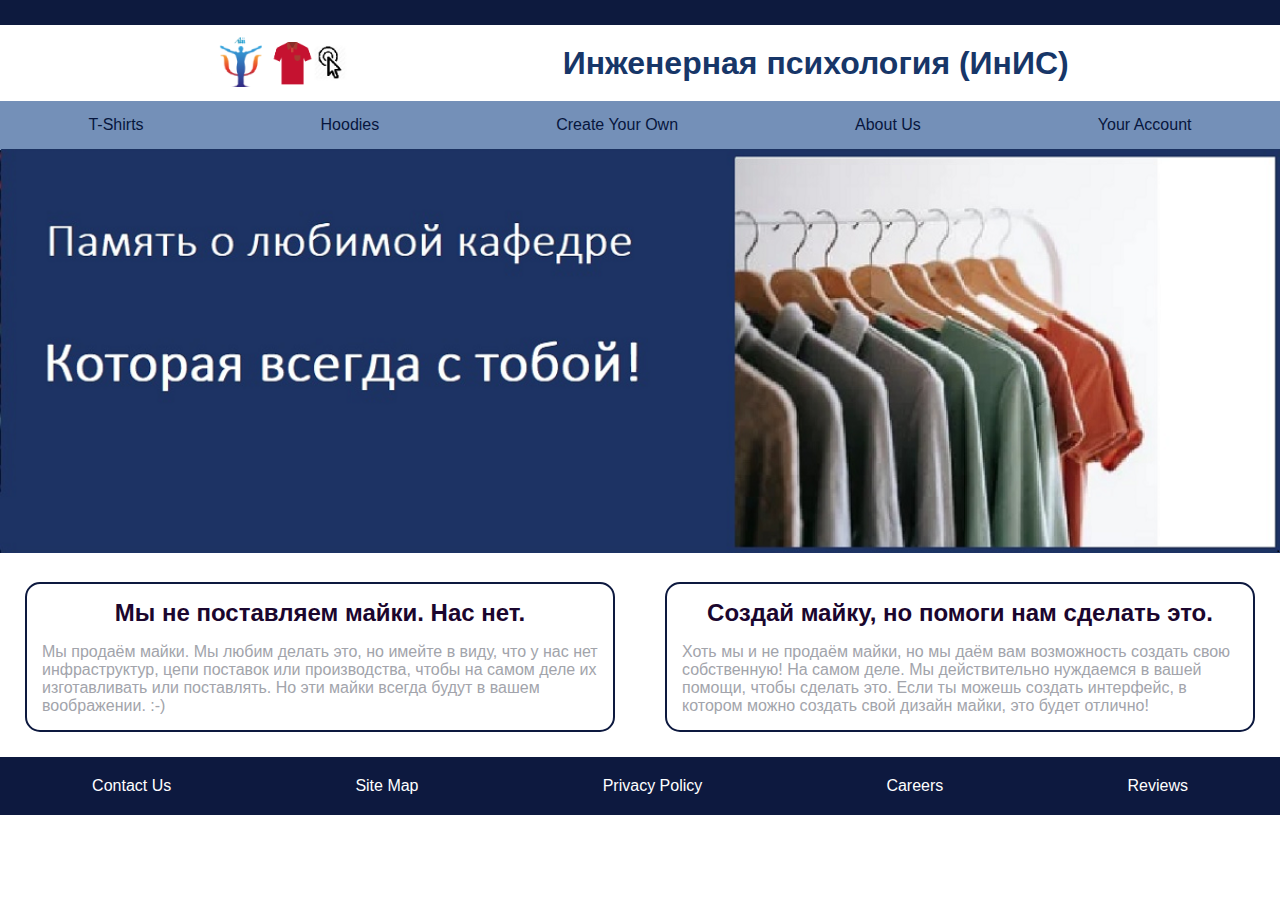
<file: index.html>
<!DOCTYPE html>
<html lang="en">
    <head>
        <meta charset="UTF-8">
        <title>LabWork1 — Home</title>
        <link rel="stylesheet" href="./main.css">
    </head>
    <body>
        <header>
            <img src="./resources/main/logo.png" alt="Logo">
            <h1>Инженерная психология (ИнИС)</h1>
        </header>
        <!-- секция страницы с навигацией на другие страницы -->
        <nav>
            <!-- создание неупорядоченного списка -->
            <ul>
                <li>
                    <!-- Создание ссылок на другие страницы -->
                    <a href="./t-shirts.html">T-Shirts</a>
                </li>
                <li>
                    <a href="./not_implemented.html">Hoodies</a>
                </li>
                <li>
                    <a href="./not_implemented.html">Create Your Own</a>
                </li>
                <li>
                    <a href="./not_implemented.html">About Us</a>
                </li>
                <li>
                    <a href="./not_implemented.html">Your Account</a>
                </li>
            </ul>
        </nav>
        <!-- разделитель контента -->
        <div id="content">
            <img src="./resources/main/home.png" alt="Home">
            <div id="description-block-container">
                <div class="description-block">
                    <h2>Мы не поставляем майки. Нас нет.</h2>
                    <span>Мы продаём майки. Мы любим делать это, но имейте в виду, что у нас нет инфраструктур, цепи
                          поставок или производства, чтобы на самом деле их изготавливать или поставлять. Но эти майки
                          всегда будут в вашем воображении. :-)</span>
                </div>
                <div class="description-block">
                    <h2>Создай майку, но помоги нам сделать это.</h2>
                    <span>Хоть мы и не продаём майки, но мы даём вам возможность создать свою собственную! На самом деле.
                          Мы действительно нуждаемся в вашей помощи, чтобы сделать это. Если ты можешь создать интерфейс,
                          в котором можно создать свой дизайн майки, это будет отлично!</span>
                </div>
            </div>
        </div>
        <footer>
            <ul>
                <li>
                    <a href="./not_implemented.html">Contact Us</a>
                </li>
                <li>
                    <a href="./not_implemented.html">Site Map</a>
                </li>
                <li>
                    <a href="./not_implemented.html">Privacy Policy</a>
                </li>
                <li>
                    <a href="./not_implemented.html">Careers</a>
                </li>
                <li>
                    <a href="./not_implemented.html">Reviews</a>
                </li>
            </ul>
        </footer>
    </body>
</html>
</file>
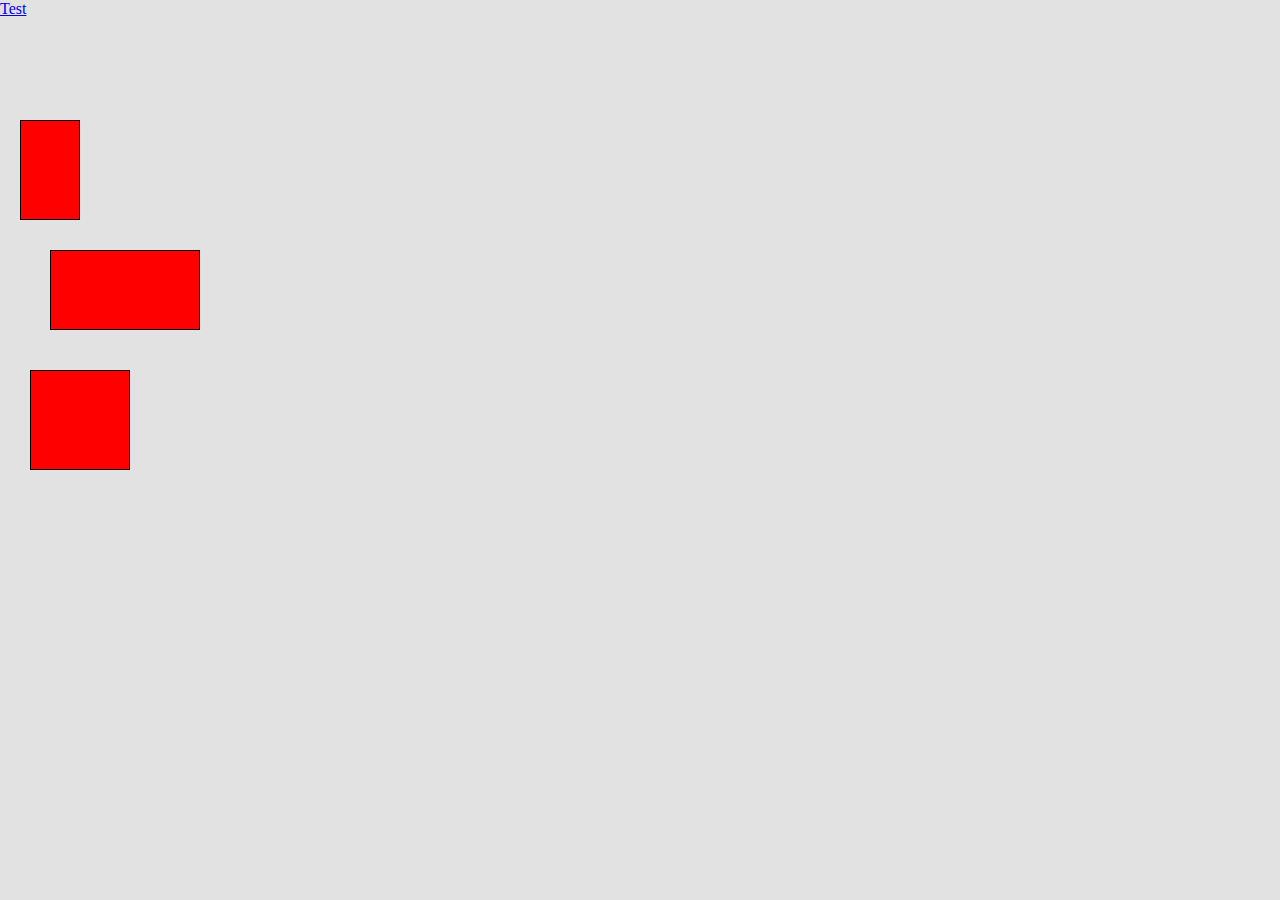
<file: INIS-lab2/index.html>
<!DOCTYPE html>
<html lang="en">
<head>
    <meta charset="UTF-8"/>
    <meta content="width=device-width, user-scalable=no" name="viewport"/>
    <!-- turn off pinch zoom https://stackoverflow.com/questions/37379694/javascript-how-to-stop-pinch-zoom-multi-touch-input-attacks -->
    <link href="inputstyle.css" rel="stylesheet"/>
    <title>HW2 SSUI</title>
</head>
<!-- you should not need to edit this fine for HW2, except to test different numbers of div's-->
<body>
<!-- your code should work for any number of divs -->
<div id="workspace">
    <a href="./../Input-and-Touch-Events.html">Test</a>

    <div class="target" style="top: 120px; left: 20px; width: 60px; height: 100px"></div>

    <div class="target" style="top: 250px; left: 50px; width: 150px; height: 80px"></div>

    <div class="target" style="top: 370px; left: 30px; width: 100px; height: 100px"></div>
</div>

<!-- script -->
<script type="module" src="input.js"></script>
</body>
</html>
</file>
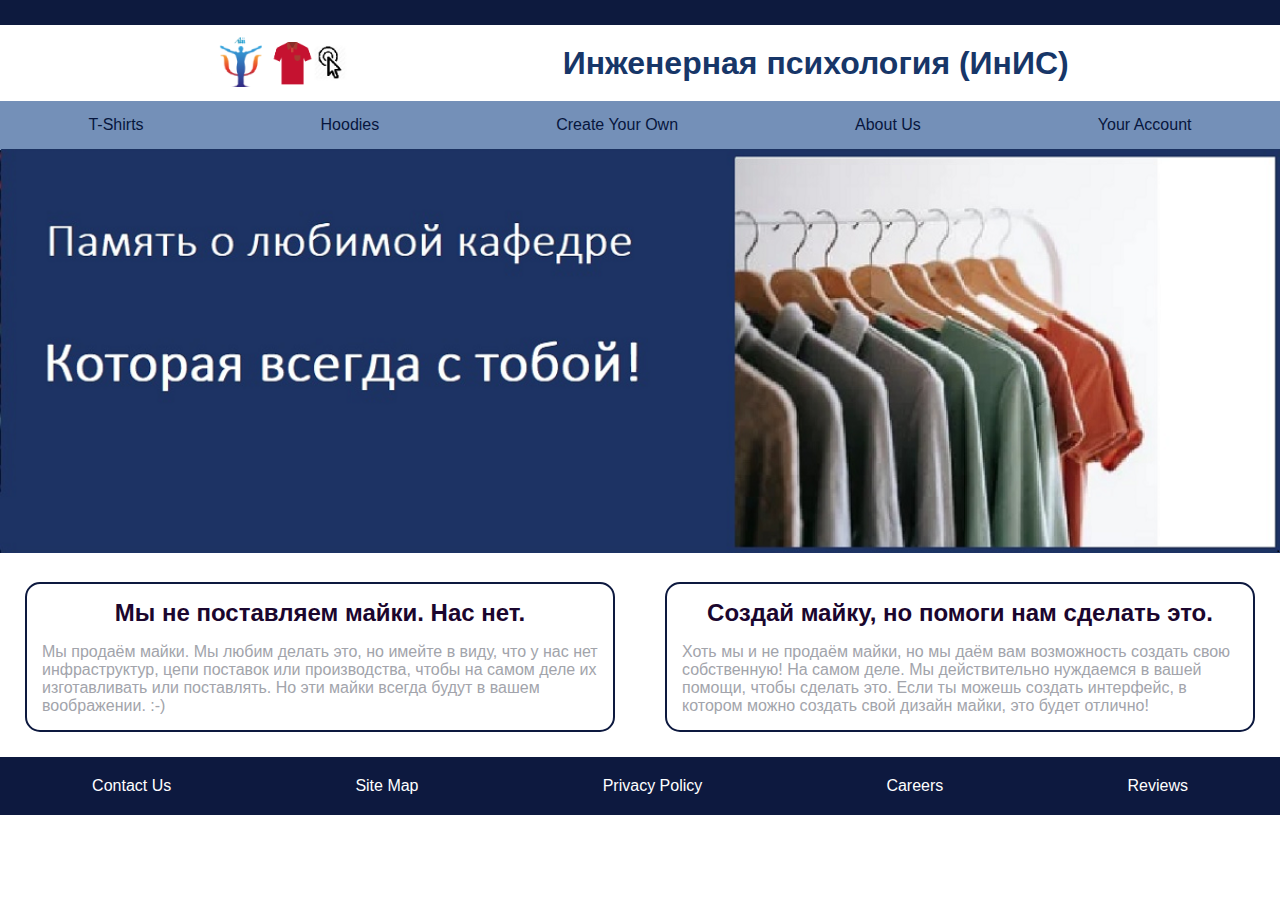
<file: INIS/index.html>
<!DOCTYPE html>
<html lang="en">
    <head>
        <meta charset="UTF-8">
        <title>LabWork1 — Home</title>
        <link rel="stylesheet" href="./main.css">
    </head>
    <body>
        <header>
            <img src="./resources/main/logo.png" alt="Logo">
            <h1>Инженерная психология (ИнИС)</h1>
        </header>
        <nav>
            <ul>
                <li>
                    <a href="./t-shirts.html">T-Shirts</a>
                </li>
                <li>
                    <a href="./not_implemented.html">Hoodies</a>
                </li>
                <li>
                    <a href="./not_implemented.html">Create Your Own</a>
                </li>
                <li>
                    <a href="./not_implemented.html">About Us</a>
                </li>
                <li>
                    <a href="./not_implemented.html">Your Account</a>
                </li>
            </ul>
        </nav>
        <div id="content">
            <img src="./resources/main/home.png" alt="Home">
            <div id="description-block-container">
                <div class="description-block">
                    <h2>Мы не поставляем майки. Нас нет.</h2>
                    <span>Мы продаём майки. Мы любим делать это, но имейте в виду, что у нас нет инфраструктур, цепи
                          поставок или производства, чтобы на самом деле их изготавливать или поставлять. Но эти майки
                          всегда будут в вашем воображении. :-)</span>
                </div>
                <div class="description-block">
                    <h2>Создай майку, но помоги нам сделать это.</h2>
                    <span>Хоть мы и не продаём майки, но мы даём вам возможность создать свою собственную! На самом деле.
                          Мы действительно нуждаемся в вашей помощи, чтобы сделать это. Если ты можешь создать интерфейс,
                          в котором можно создать свой дизайн майки, это будет отлично!</span>
                </div>
            </div>
        </div>
        <footer>
            <ul>
                <li>
                    <a href="./not_implemented.html">Contact Us</a>
                </li>
                <li>
                    <a href="./not_implemented.html">Site Map</a>
                </li>
                <li>
                    <a href="./not_implemented.html">Privacy Policy</a>
                </li>
                <li>
                    <a href="./not_implemented.html">Careers</a>
                </li>
                <li>
                    <a href="./not_implemented.html">Reviews</a>
                </li>
            </ul>
        </footer>
    </body>
</html>
</file>
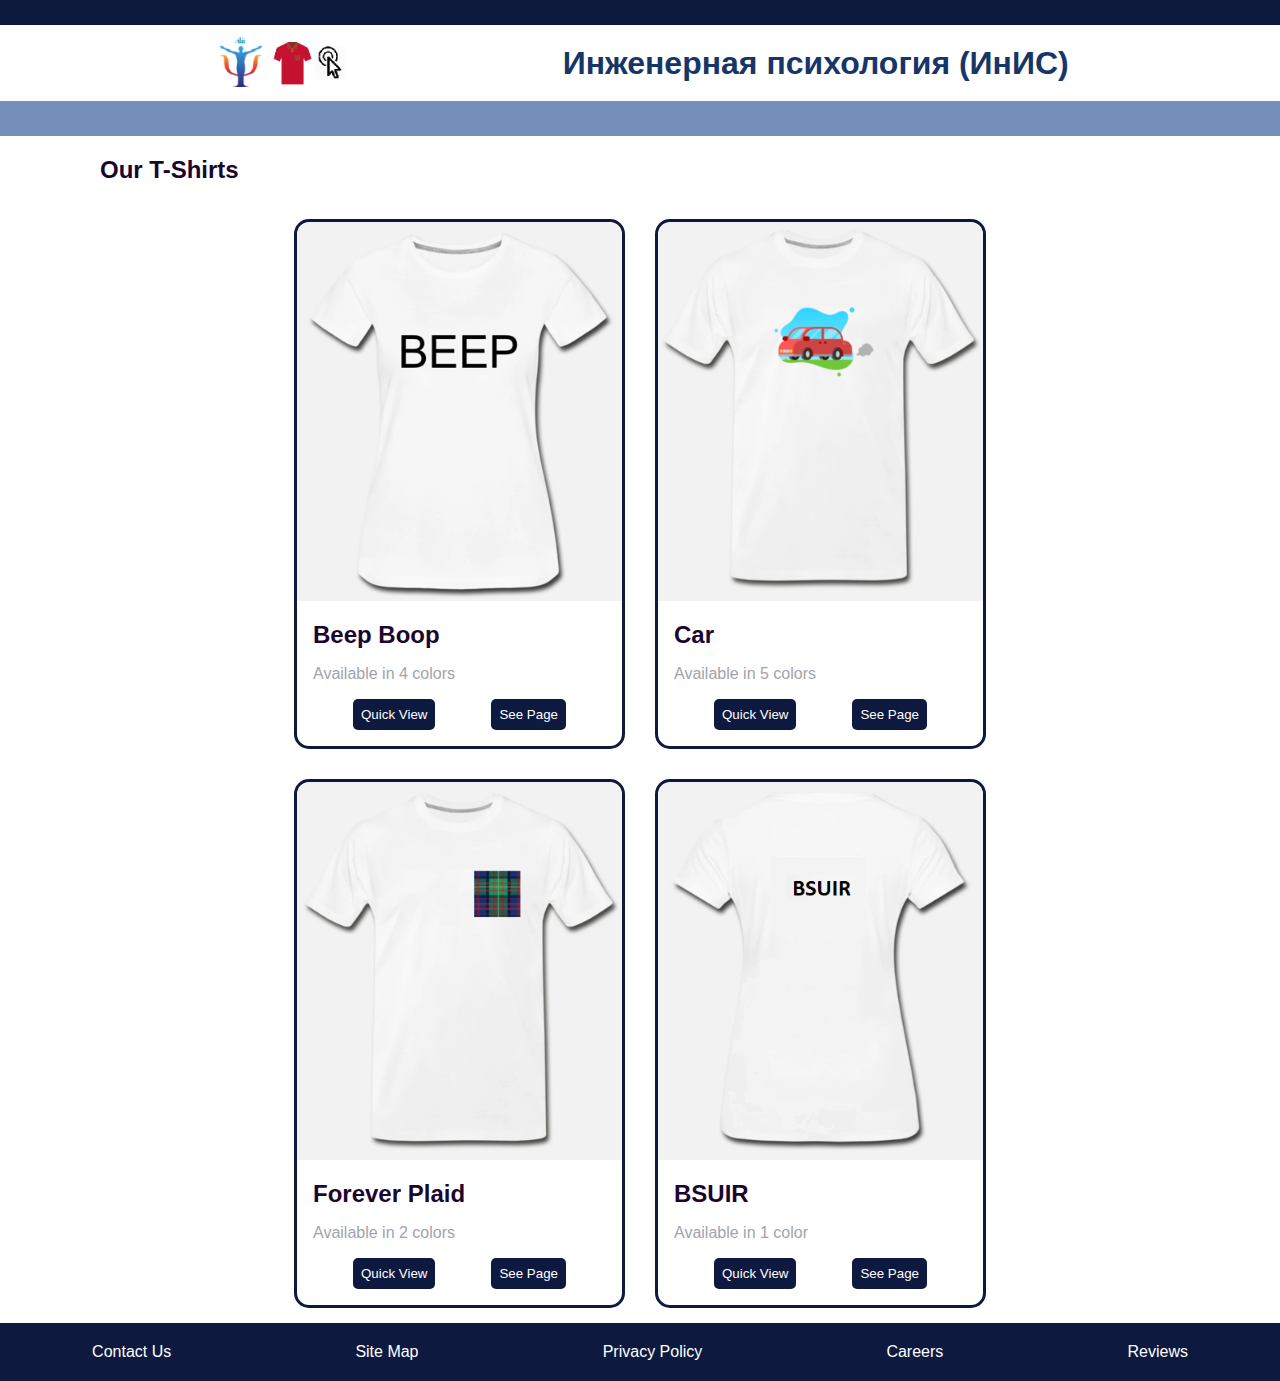
<file: t-shirts.html>
<!DOCTYPE html>
<html lang="en">
    <head>
        <meta charset="UTF-8">
        <title>T-Shirts</title>
        <link rel="stylesheet" href="./main.css">
    </head>
    <body>
        <header>
            <img src="./resources/main/logo.png" alt="Logo" onclick="openMainPage()">
            <h1>Инженерная психология (ИнИС)</h1>
        </header>
        <div id="line"></div>
        <div id="content">
            <div id="compressed">
                <h2>Our T-Shirts</h2>
            </div>
        </div>
        <footer>
            <ul>
                <li>
                    <a href="./not_implemented.html">Contact Us</a>
                </li>
                <li>
                    <a href="./not_implemented.html">Site Map</a>
                </li>
                <li>
                    <a href="./not_implemented.html">Privacy Policy</a>
                </li>
                <li>
                    <a href="./not_implemented.html">Careers</a>
                </li>
                <li>
                    <a href="./not_implemented.html">Reviews</a>
                </li>
            </ul>
        </footer>
        <script src="./main.js"></script>
        <script src="./shirts.js"></script>
        <script src="./t-shirts.js"></script>
    </body>
</html>
</file>
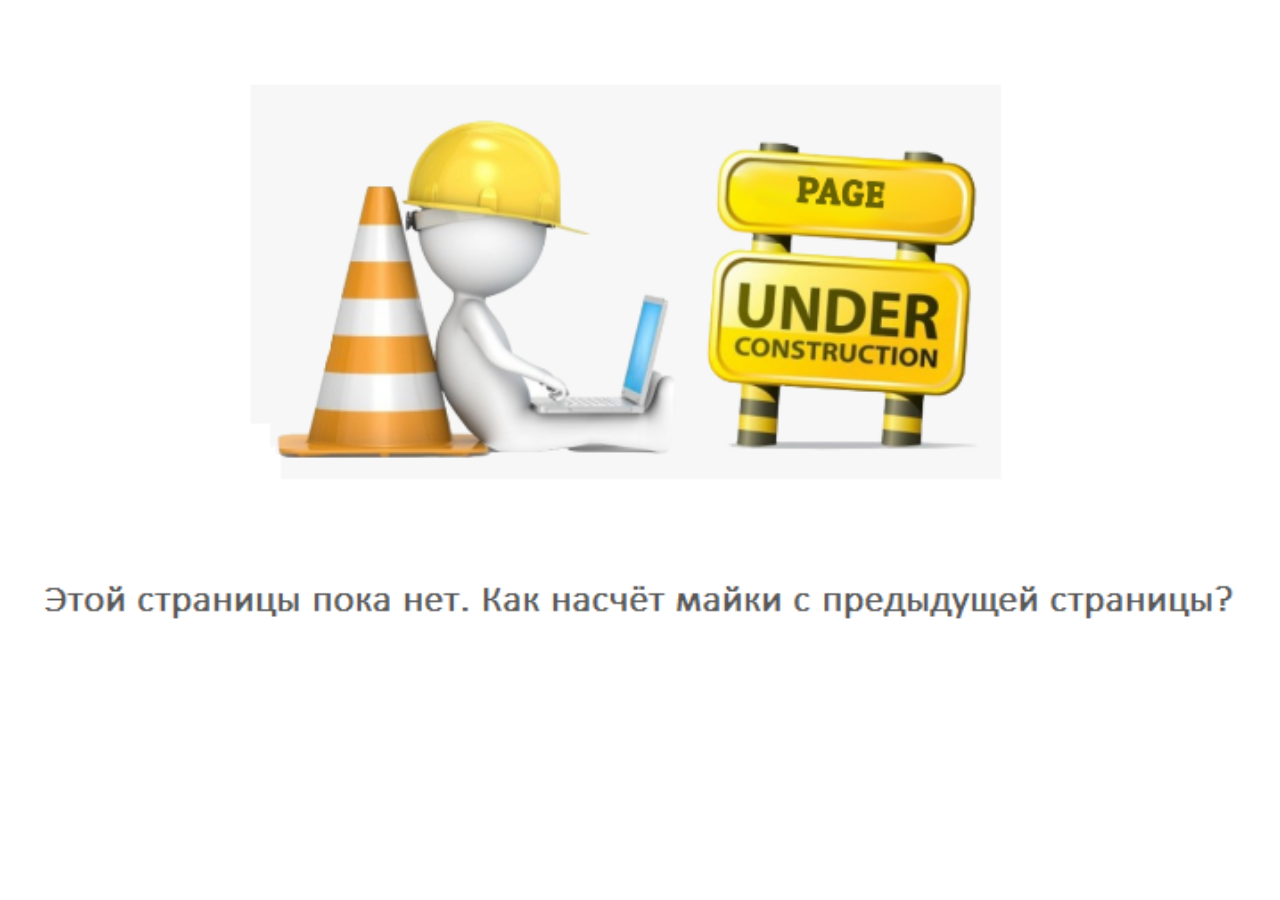
<file: INIS/not_implemented.html>
<!DOCTYPE html>
<html lang="en">
    <head>
        <meta charset="UTF-8">
        <title>Not Implemented</title>
    </head>
    <body>
        <img src="./resources/main/not_implemented.png" alt="Not implemented" style="width: 100%;">
    </body>
</html>
</file>
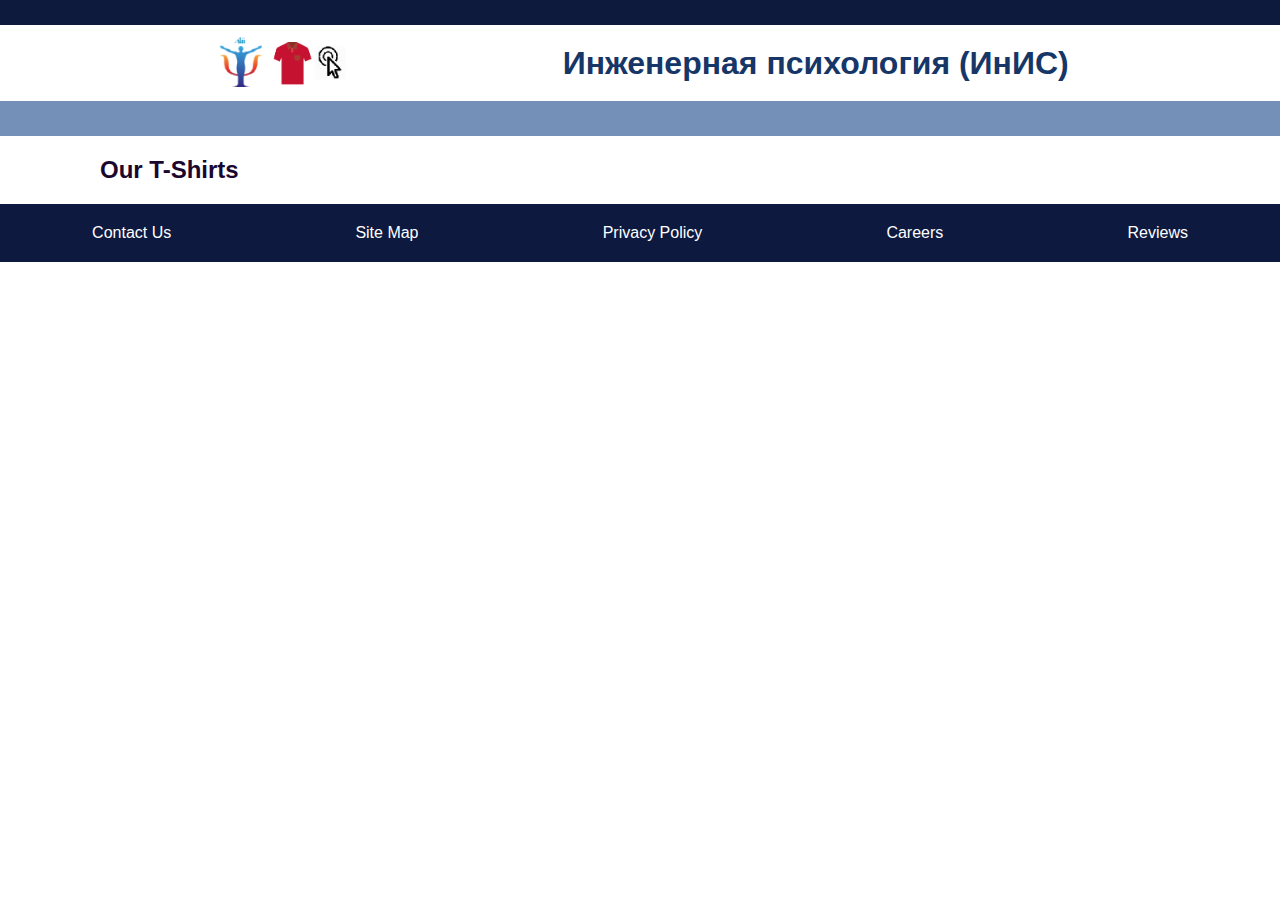
<file: INIS/t-shirts.html>
<!DOCTYPE html>
<html lang="en">
    <head>
        <meta charset="UTF-8">
        <title>T-Shirts</title>
        <link rel="stylesheet" href="./main.css">
    </head>
    <body>
        <header>
            <img src="./resources/main/logo.png" alt="Logo">
            <h1>Инженерная психология (ИнИС)</h1>
        </header>
        <div id="line"></div>
        <div id="content">
            <div id="compressed">
                <h2>Our T-Shirts</h2>
            </div>
        </div>
        <footer>
            <ul>
                <li>
                    <a href="./not_implemented.html">Contact Us</a>
                </li>
                <li>
                    <a href="./not_implemented.html">Site Map</a>
                </li>
                <li>
                    <a href="./not_implemented.html">Privacy Policy</a>
                </li>
                <li>
                    <a href="./not_implemented.html">Careers</a>
                </li>
                <li>
                    <a href="./not_implemented.html">Reviews</a>
                </li>
            </ul>
        </footer>
    </body>
</html>
</file>
<file: main.css>
body {
    margin: 0;
    font-family: sans-serif;
}

ul {
    padding: 0;
    margin: 0;
    list-style-type: none;
    display: flex;
    align-items: center;
}

li {
    min-width: 140px;
    flex-grow: 1;
}

li a {
    display: block;
    text-decoration-line: none;
    text-align: center;
    transition-duration: 200ms;
}

span {
    color: #A2A4AB;
}

header {
    padding: 10px 0;
    border-top: 25px solid #0D1A3E;
    display: flex;
    justify-content: space-evenly;
    align-items: center;
}

header img {
    width: 140px;
}

header img:hover,
button:hover {
    cursor: pointer;
}

header h1 {
    margin: 0;
    color: #173668;
}

nav a {
    padding: 15px 0;
    color: #07163D;
    background-color: #7490B8;
}

nav a:hover {
    color: white;
    background-color: #55698C;
}

#content img {
    width: 100%;
}

#description-block-container {
    display: flex;
    justify-content: space-evenly;
}

.description-block {
    width: 600px;
    padding: 15px;
    margin: 25px;
    border: 2px solid #0D193F;
    border-radius: 15px;
}

.description-block h2 {
    margin: 0 0 16px;
    text-align: center;
    color: #1B062E;
}

footer a {
    color: white;
    background-color: #0D193F;
    padding: 20px 0;
}

footer a:hover {
    background-color: #2C3758;
}

#line {
    height: 35px;
    background-color: #7490B8;
}

#compressed {
    margin: 0 100px;
}

#compressed h2,
#data-block-wrapper h2 {
    color: #1B062E;
}

#card-container {
    display: flex;
    justify-content: center;
    flex-wrap: wrap;
}

.card {
    width: 325px;
    margin: 15px;
    border: 3px solid #0D193F;
    border-radius: 15px;
}

.card img {
    border-radius: 15px 15px 0 0;
}

.card-description {
    margin: 16px;
}

.card-description h2 {
    margin: 16px 0;
}

.button-container {
    display: flex;
    justify-content: space-evenly;
    padding-bottom: 16px;
}

.button-container button,
#control button,
#button-container-side button {
    padding: 8px;
    border-style: none;
    border-radius: 5px;
    font-family: sans-serif;
    color: white;
    background-color: #0D193F;
}

.button-container button:hover,
#control button:hover,
#button-container-side button:hover {
    background-color: #2C3758;
    transition-duration: 200ms;
}

#quick-view-container {
    padding: 10px 100px;
    margin-bottom: 5px;
    display: flex;
    flex-wrap: wrap;
    background-color: #7490B8;
}

#quick-view-container img {
    width: 200px;
}

.card-shirt {
    margin: 5px;
    display: inline-flex;
}

#wrapper {
    padding: 30px 20px;
    display: flex;
    flex-direction: column;
    justify-content: space-between;
}

#wrapper span,
#info > span {
    display: block;
    margin-bottom: 8px;
    color: #1B062E;
}

.card-description span,
#wrapper span:nth-child(2),
#info span:nth-child(2) {
    font-size: 16px;
}

#info > span:first-child {
    font-size: 24px;
}

#info span:nth-child(2) {
    margin-bottom: 50px;
}

#data-block-wrapper {
    margin: 75px 200px;
}

#data-block {
    display: flex;
}

#data-block img {
    width: 300px;
    max-height: 350px;
}

#info {
    margin: 10px 0 10px 30px;
}

#data-block-side,
#data-block-color {
    display: flex;
    align-items: center;
    margin-bottom: 10px;
}

#data-block-side span,
#data-block-color span {
    margin-right: 5px;
    font-size: 16px;
}

#button-container-side button,
#button-container-color button {
    margin: 5px;
    font-family: sans-serif;
}

#button-container-color button {
    padding: 8px;
    border: 2px solid #0D193F;
    border-radius: 5px;
}

.active:hover {
    color: white;
    transition-duration: 200ms;
}
</file>
<file: INIS-lab2/inputstyle.css>
html {
    touch-action: none;

    -moz-user-select: none;
    -khtml-user-select: none;
    -webkit-user-select: none;
    user-select: none;
}

body {
    margin: 0;
    touch-action: none;
}

#workspace {
    width: 100vw;
    height: 100vh;
    position: relative;
    background-color: rgb(226, 226, 226);
    overflow: hidden;
}

.target {
    position: absolute;
    border: 1px solid black;
    background-color: red;
    box-sizing: border-box;
}

.blue-color {
    background-color: blue;
}
</file>
<file: INIS/main.css>
body {
    margin: 0;
    font-family: sans-serif;
}

ul {
    padding: 0;
    margin: 0;
    list-style-type: none;
    display: flex;
    align-items: center;
}

li {
    min-width: 140px;
    flex-grow: 1;
}

li a {
    display: block;
    text-decoration-line: none;
    text-align: center;
    transition-duration: 200ms;
}

span {
    color: #A2A4AB;
}

header {
    padding: 10px 0;
    border-top: 25px solid #0D1A3E;
    display: flex;
    justify-content: space-evenly;
    align-items: center;
}

header img {
    width: 140px;
}

header h1 {
    margin: 0;
    color: #173668;
}

nav a {
    padding: 15px 0;
    color: #07163D;
    background-color: #7490B8;
}

nav a:hover {
    color: white;
    background-color: #55698C;
}

#content img {
    width: 100%;
}

#description-block-container {
    display: flex;
    justify-content: space-evenly;
}

.description-block {
    width: 600px;
    padding: 15px;
    margin: 25px;
    border: 2px solid #0D193F;
    border-radius: 15px;
}

.description-block h2 {
    margin: 0 0 16px;
    text-align: center;
    color: #1B062E;
}

footer a {
    color: white;
    background-color: #0D193F;
    padding: 20px 0;
}

footer a:hover {
    background-color: #2C3758;
}

#line {
    height: 35px;
    background-color: #7490B8;
}

#compressed {
    margin: 0 100px;
}

#compressed h2 {
    color: #1B062E;
}
</file>
